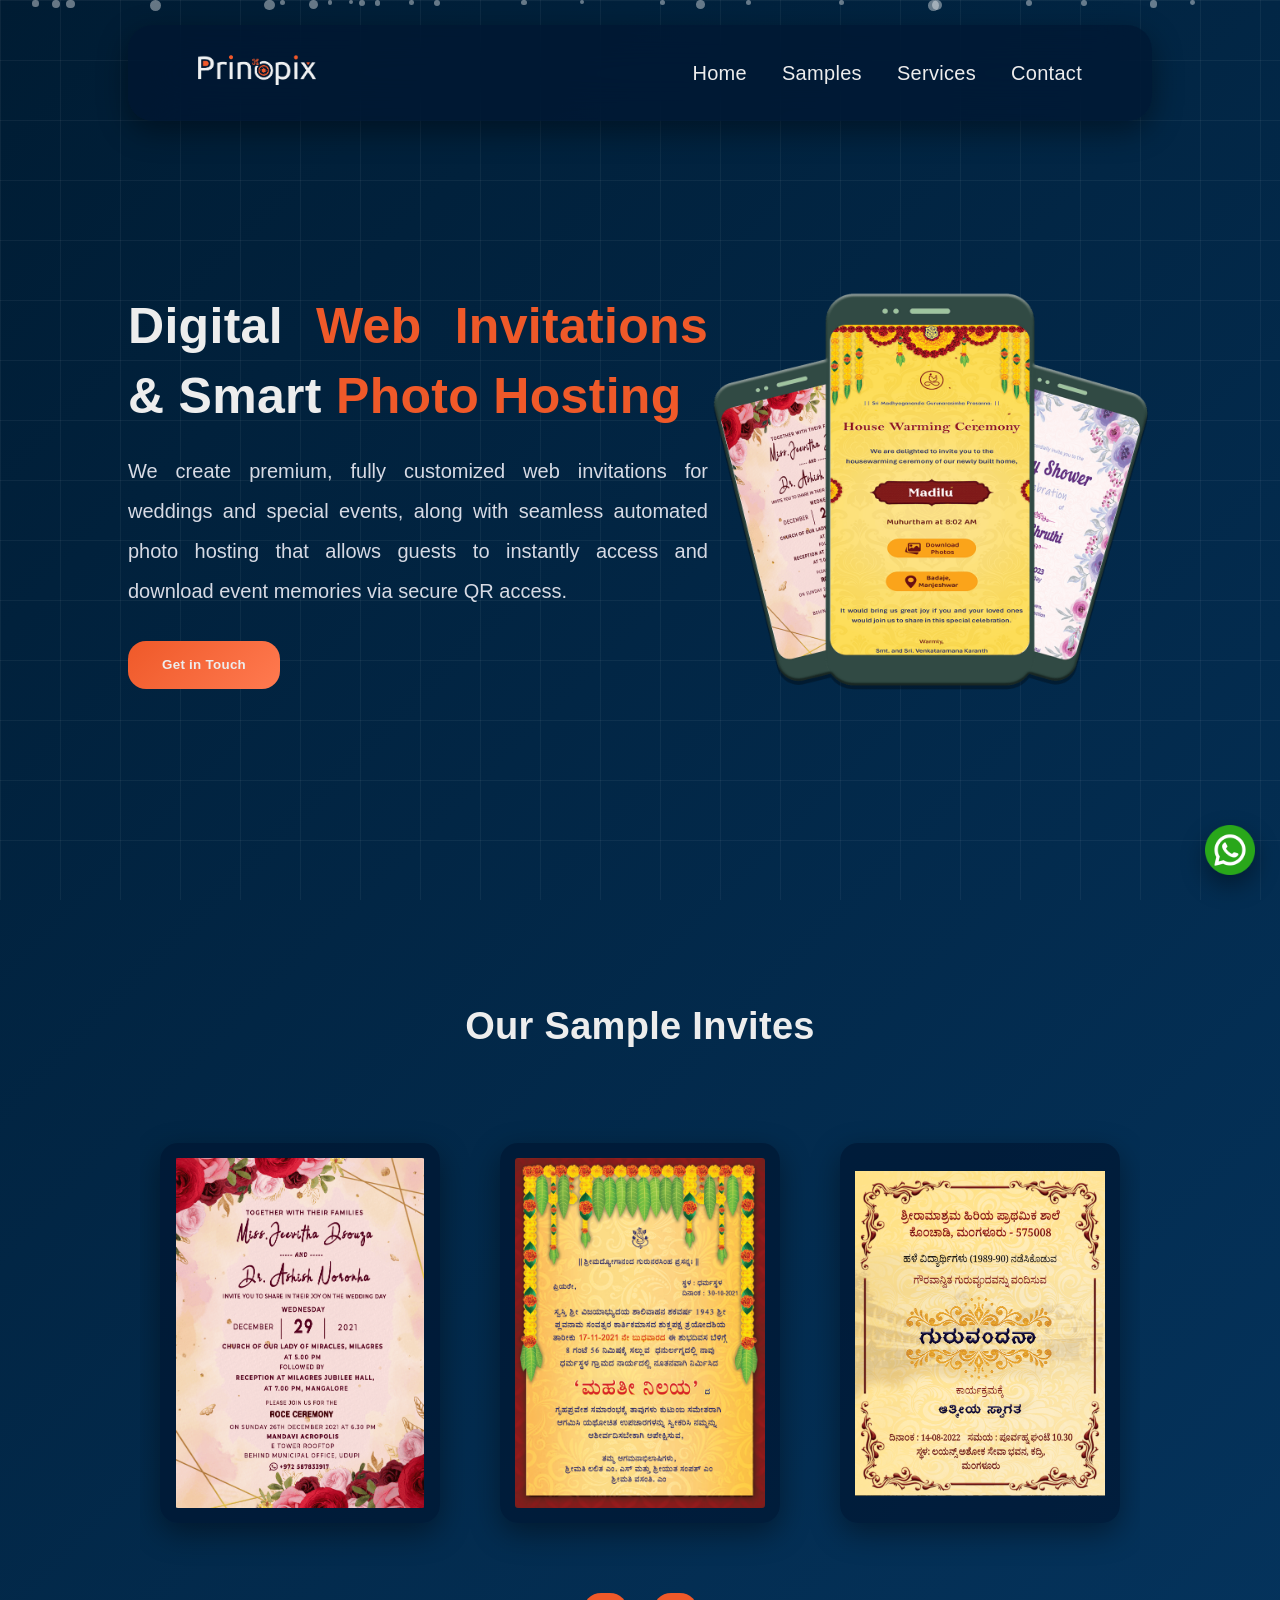
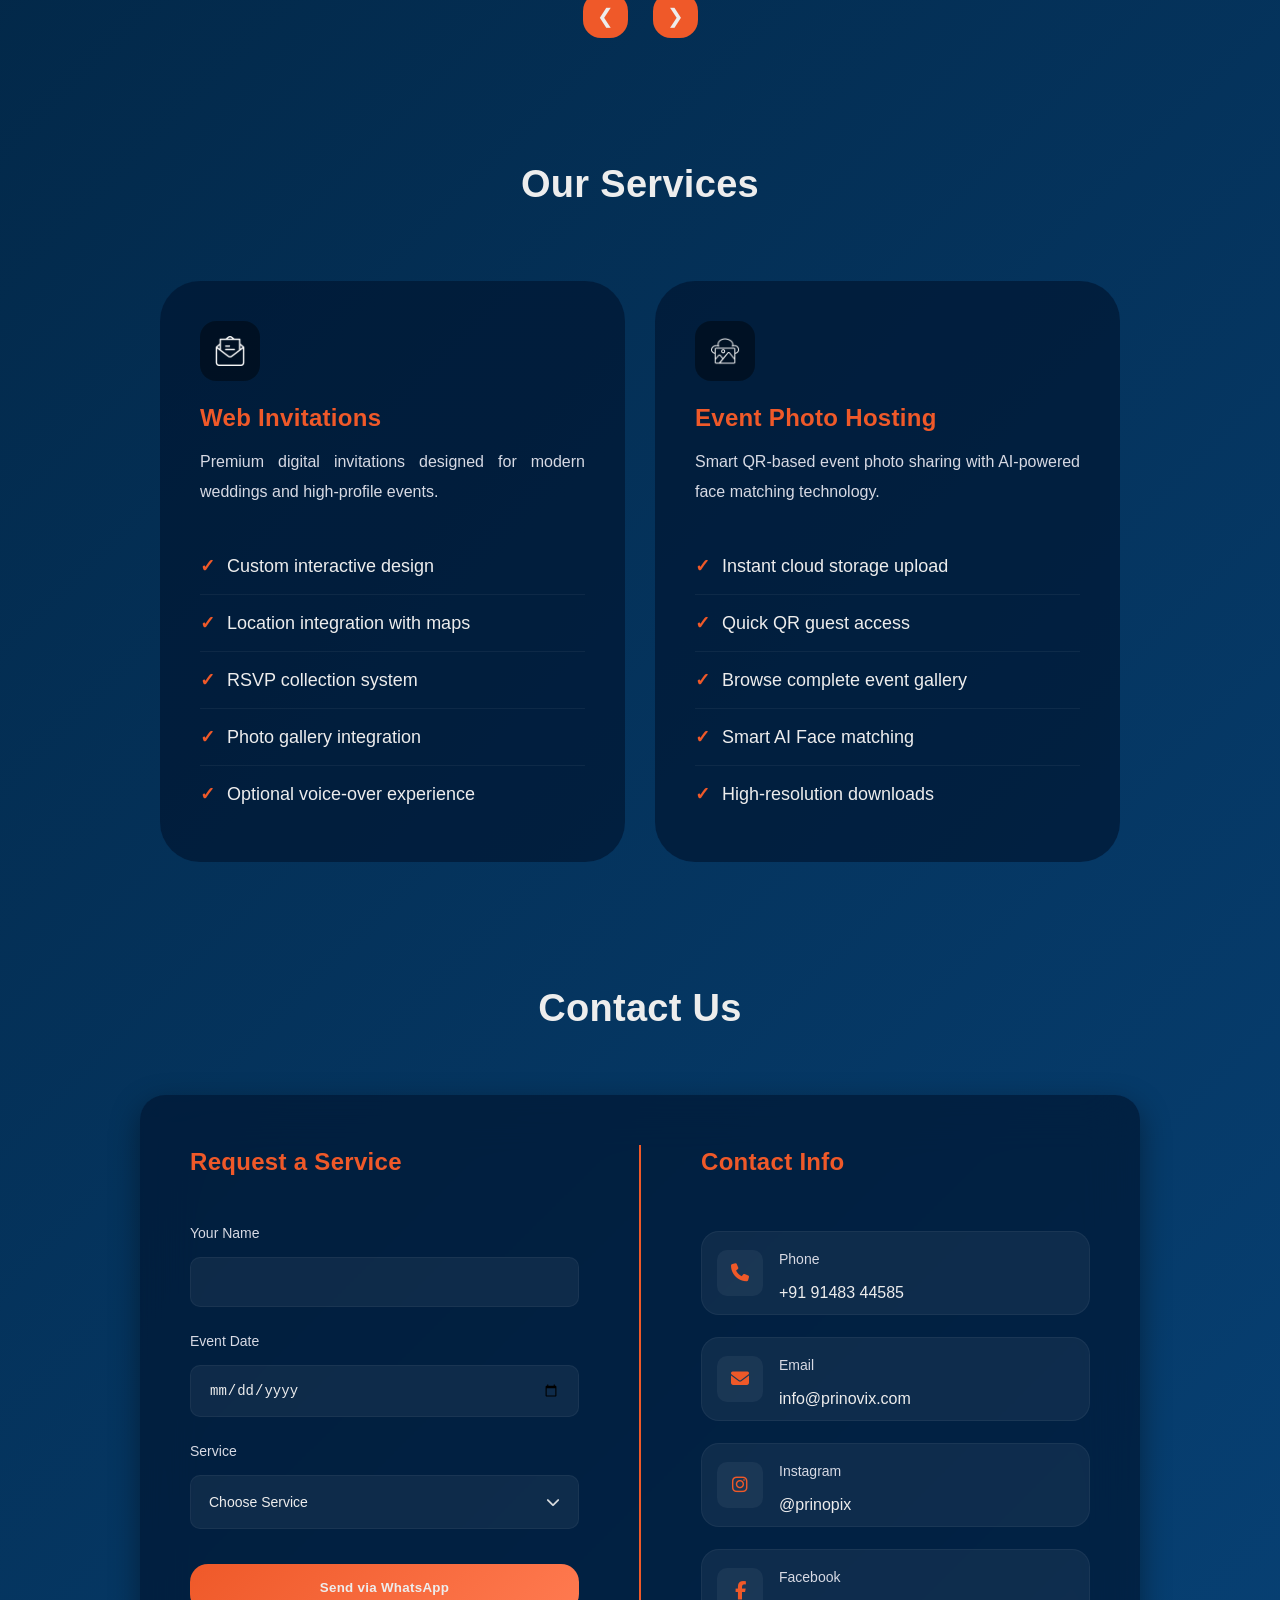
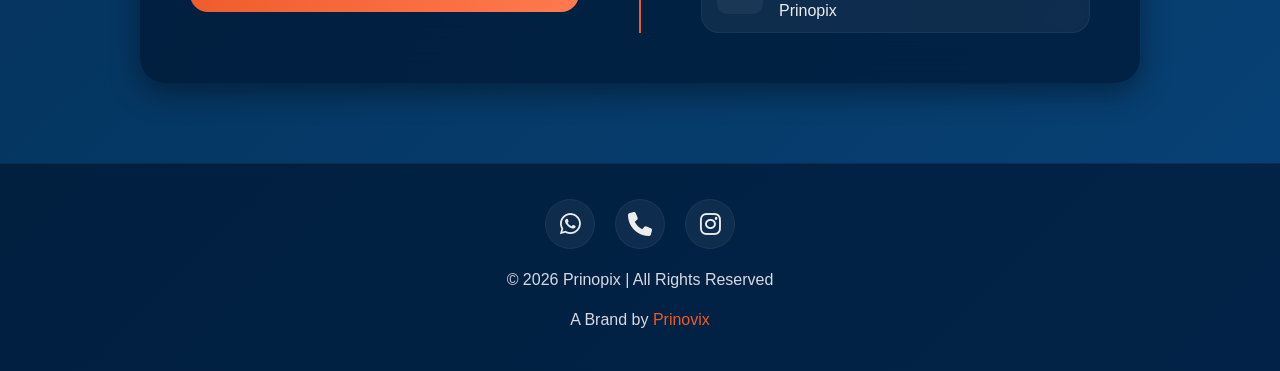
<file: index.html>
<!DOCTYPE html>
<html lang="en">


<head>
<meta charset="UTF-8">
<meta name="viewport" content="width=device-width, initial-scale=1.0">

<title>Prinopix | Web Invite & Event Photo Hosting</title>

<meta name="description" content="Prinopix creates premium digital web invitations and smart QR-based event photo hosting with face matching. Modern, elegant, and fully customized for your special day.">

<meta name="keywords" content="Digital Wedding Invitation, Web Invite, Event Photo Hosting, QR Photo Sharing, Wedding Website, Smart Photo Gallery, AI Face Matching">

<meta name="author" content="Prinopix">

<meta name="robots" content="index, follow">

<!-- Theme Color -->
<meta name="theme-color" content="#EF5929">

<!-- Favicon -->
<link rel="icon" type="image/png" sizes="32x32" href="img/Asset 1.png">
<link rel="apple-touch-icon" href="img/favicon.png">

<!-- Open Graph (WhatsApp / Facebook Preview) -->
<meta property="og:title" content="Prinopix | Web Invitations">
<meta property="og:description" content="Elegant web invitations and QR-based event photo hosting for modern weddings and events.">
<meta property="og:image" content="https://prinopix.com/img/preview.png">
<meta property="og:url" content="https://prinopix.com">
<meta property="og:type" content="website">

<!-- Twitter Card -->
<meta name="twitter:card" content="summary_large_image">
<meta name="twitter:title" content="Prinopix | Web Invitations & Event Hosting">
<meta name="twitter:description" content="Premium digital invites and smart event photo hosting.">
<meta name="twitter:image" content="https://prinopix.com/img/preview.png">

<link rel="stylesheet" href="css/style.css">
<link rel="stylesheet" href="https://cdnjs.cloudflare.com/ajax/libs/font-awesome/6.5.0/css/all.min.css">
</head>

<body>

<div class="mandala-bg"></div>
<div class="particles" id="particles"></div>

<div class="cursor-dot"></div>
<div class="cursor-outline"></div>

<nav class="navbar">
  <div class="nav-container">
    
    <div class="logo"><img src="img/Logo.png"></div>

    <ul class="nav-links">
      <li><a href="#">Home</a></li>
      <li><a href="#samples">Samples</a></li>
      <li><a href="#services">Services</a></li>
      <li><a href="#contact">Contact</a></li>
    </ul>

    <div class="hamburger" id="hamburger">
      <span></span>
      <span></span>
      <span></span>
    </div>

  </div>
</nav>

<section class="hero">
  <div class="hero-text">
    <h1>Digital <span>Web Invitations</span> & Smart <span>Photo Hosting</span></h1>
    <p>We create premium, fully customized web invitations for weddings and special events, 
      along with seamless automated photo hosting that allows guests to instantly access and 
      download event memories via secure QR access.</p>
    <a href="#contact"><button class="btn">Get in Touch</button></a>
  </div>

  <div class="hero-img">
    <img src="img/1.png" class="active">
    <img src="img/2.png">
    <img src="img/3.png">
  </div>
</section>



<section class="section" id="samples">
  <h2>Our Sample Invites</h2>

  <div class="carousel">

    <div class="carousel-track">

      <a href="https://madilu.site" class="sample-card">
        <div class="sample-inner">
          <img src="img/I1.png">
        </div>
      </a>

      <a href="https://madilu.site" class="sample-card">
        <div class="sample-inner">
          <img src="img/I2.png">
        </div>
      </a>

      <a href="https://madilu.site" class="sample-card">
        <div class="sample-inner">
          <img src="img/I4.png">
        </div>
      </a>

      <a href="https://madilu.site" class="sample-card">
        <div class="sample-inner">
          <img src="img/I7.png">
        </div>
      </a>

      <a href="samples.html" class="sample-card">
        <div class="sample-inner">
          <img src="img/I9.png">
        </div>
      </a>

    </div>

    <div class="carousel-controls">
      <button class="carousel-btn prev">&#10094;</button>
      <button class="carousel-btn next">&#10095;</button>
    </div>

  </div>
</section>


<section class="section" id="services">
  <div class="container">
    <h2 style="text-align: center; margin-bottom: 50px;">Our Services</h2>

    <div class="services-wrapper">

      <div class="service-card-pro">
        <div class="service-header">
          <div class="service-icon">
            <img src="img/invitation.png" alt="Icon">
          </div>
          <h3>Web Invitations</h3>
          <p>Premium digital invitations designed for modern weddings and high-profile events.</p>
        </div>

        <ul class="service-features">
          <li class="feature-item">Custom interactive design</li>
          <li class="feature-item">Location integration with maps</li>
          <li class="feature-item">RSVP collection system</li>
          <li class="feature-item">Photo gallery integration</li>
          <li class="feature-item">Optional voice-over experience</li>
        </ul>
      </div>

      <div class="service-card-pro">
        <div class="service-header">
          <div class="service-icon">
            <img src="img/photo.png" alt="Icon">
          </div>
          <h3>Event Photo Hosting</h3>
          <p>Smart QR-based event photo sharing with AI-powered face matching technology.</p>
        </div>

        <ul class="service-features">
          <li class="feature-item">Instant cloud storage upload</li>
          <li class="feature-item">Quick QR guest access</li>
          <li class="feature-item">Browse complete event gallery</li>
          <li class="feature-item">Smart AI Face matching</li>
          <li class="feature-item">High-resolution downloads</li>
        </ul>
      </div>

    </div>
  </div>
</section>



<section class="section contact" id="contact">
  <h2>Contact Us</h2>

  <div class="contact-wrapper">

    <!-- LEFT SIDE -->
    <div class="contact-left">

      <!-- SERVICE REQUEST INTRO -->
      <div class="service-request-box">
        <h3>Request a Service</h3>
      </div>

      <!-- FORM -->
      <form id="whatsappForm" class="contact-form">

        <div class="form-group">
          <label>Your Name</label>
          <input type="text" id="name" required>
        </div>

        <div class="form-group">
          <label>Event Date</label>
          <input type="date" id="eventDate" required>
        </div>

        <div class="form-group">
          <label>Service</label>
          <div class="custom-select" id="serviceSelect">
            <div class="select-trigger">
              <span id="selectedService">Choose Service</span>
              <i class="fa-solid fa-chevron-down"></i>
            </div>

            <div class="select-options">
              <div class="select-option" data-value="Web Invitation">
                Web Invitation
              </div>
              <div class="select-option" data-value="Photo Hosting">
                Photo Hosting
              </div>
              <div class="select-option" data-value="Both Services">
                Both Services
              </div>
            </div>

            <!-- Hidden input (important for JS) -->
            <input type="hidden" id="service" required>
          </div>
        </div>

        <button type="submit" class="btn contact-btn">
          Send via WhatsApp
        </button>

      </form>
    </div>

    <!-- CENTER DIVIDER -->
    <div class="contact-divider"></div>


    <!-- RIGHT SIDE -->
    <div class="contact-right">
      <div class="service-request-box">
        <h3>Contact Info</h3>
      </div>

      <a href="tel:+919148344585" class="contact-card">
        <div class="card-icon">
          <i class="fa-solid fa-phone"></i>
        </div>
        <div class="card-content">
          <span>Phone</span>
          <p>+91 91483 44585</p>
        </div>
      </a>

      <a href="mailto:contact@prinopix.com" class="contact-card">
        <div class="card-icon">
          <i class="fa-solid fa-envelope"></i>
        </div>
        <div class="card-content">
          <span>Email</span>
          <p>info@prinovix.com</p>
        </div>
      </a>

      <a href="https://instagram.com/prinopix" target="_blank" class="contact-card">
        <div class="card-icon">
          <i class="fa-brands fa-instagram"></i>
        </div>
        <div class="card-content">
          <span>Instagram</span>
          <p>@prinopix</p>
        </div>
      </a>

      <a href="https://facebook.com/prinopix" target="_blank" class="contact-card">
        <div class="card-icon">
          <i class="fa-brands fa-facebook-f"></i>
        </div>
        <div class="card-content">
          <span>Facebook</span>
          <p>Prinopix</p>
        </div>
      </a>
    </div>

  </div>
</section>



<footer class="footer">

  <div class="footer-social">
    <a href="https://wa.me/919148344585" target="_blank" aria-label="WhatsApp">
      <i class="fa-brands fa-whatsapp"></i>
    </a>

    <a href="tel:+919148344585" aria-label="Call">
      <i class="fa-solid fa-phone"></i>
    </a>

    <a href="https://instagram.com/prinopix" target="_blank" aria-label="Instagram">
      <i class="fa-brands fa-instagram"></i>
    </a>
  </div>

  <div class="footer-text">
    © 2026 Prinopix | All Rights Reserved
  </div>

  <div class="footer-parent">
    A Brand by <a href="https://prinovix.com" target="_blank">Prinovix</a>
  </div>

</footer>


<a href="https://wa.me/919148344585" class="whatsapp-float" target="_blank">
  <img src="img/whatsapp.png">
</a>


<script src="js/main.js"></script>

</body>
</html>
</file>
<file: css/style.css>
/* =====================================================
   DESIGN SYSTEM
===================================================== */
:root{

  /* COLORS */
  --primary:#EF5929;
  --primary-light:#ff7a50;
  --light:#EDEDED;
  --text-muted:#d7dae4;
  --error:#ff4d4d;
  --dark:#001c33;
  

  --glass-bg:rgba(255, 255, 255, 0.05);
  --glass-nav:rgba(1,21,49,0.671);
  --glass-dark:rgba(0,0,0,0.4);
  --glass-black:rgba(0,0,0,0.8);

  /* TYPOGRAPHY */
  --font-heading:'Prompt', sans-serif;
  --font-body:'Ubuntu', sans-serif;

  --fs-hero:50px;
  --fs-hero-laptop:36px;
  --fs-hero-mobile:28px;
  --fs-section-title:38px;
  --fs-section-title-laptop:32px;
  --fs-body:20px;
  --fs-body-laptop:18px;
  --fs-body-mobile:16px;
  --fs-h3:24px;
  --fs-h3-mobile:22px;
  --fs-normal:14px;

  /* RADIUS */
  --radius-lg:40px;
  --radius-md:25px;
  --radius-sm:18px;
  --radius-xs:10px;

  /* SHADOW */
  --shadow-lg:0 20px 40px rgba(0,0,0,0.5);
  --shadow-md:0 10px 30px rgba(0,0,0,0.4);
  --shadow-sm:0 10px 25px rgba(0,0,0,0.4);
}

/* =====================================================
   RESET
===================================================== */
*{
  margin:0;
  padding:0;
  box-sizing:border-box;
}

html{
  scroll-behavior:smooth;
}

body{
  font-family:var(--font-body);
  font-size:var(--fs-body);
  line-height:2;
  color:var(--light);
  overflow-x:hidden;
  background:linear-gradient(-45deg,#00273A,#00273A,#0A4F8E,#001c33);
  background-size:400% 400%;
  animation:gradientMove 15s ease infinite;
}

/* Headings */
h1,h2,h3,h4,h5,h6,
.logo,
.nav-links a, .span,
.btn{
  font-family:var(--font-heading);
  letter-spacing:0.3px;
  line-height:1.4;
}

/* =====================================================
   H2 Style
===================================================== */
h2 {
  display: block;  
  transition: transform 0.3s ease, color 0.3s ease;
  text-align: center;
}

h2:hover {
  color: var(--primary-light);
  transform: scale(1.01);
}

/* =====================================================
   BACKGROUND EFFECTS
===================================================== */
@keyframes gradientMove{
  0%{background-position:0% 50%;}
  50%{background-position:100% 50%;}
  100%{background-position:0% 50%;}
}

/* Grid overlay */
body::before{
  content:"";
  position:fixed;
  inset:0;
  pointer-events:none;
  z-index:-1;
  background-image:
    linear-gradient(rgba(255,255,255,0.05) 1px, transparent 1px),
    linear-gradient(90deg, rgba(255,255,255,0.05) 1px, transparent 1px);

  background-size:60px 60px;
}

/* Mandala */
.mandala-bg{
  position:fixed;
  width:800px;
  height:800px;
  top:50%;
  left:50%;
  transform:translate(-50%,-50%);
  background:url('https://www.transparenttextures.com/patterns/arabesque.png');
  opacity:0.04;
  animation:rotateMandala 100s linear infinite;
  z-index:-3;
}

@keyframes rotateMandala{
  from{transform:translate(-50%,-50%) rotate(0);}
  to{transform:translate(-50%,-50%) rotate(360deg);}
}

/* Particles */
.particles{
  position:fixed;
  inset:0;
  overflow:hidden;
  z-index:-2;
}

.particle{
  position:absolute;
  border-radius:50%;
  background:rgba(255,255,255,0.4);
  animation:floatUp linear infinite;
}

@keyframes floatUp{
  from{transform:translateY(100vh);opacity:0;}
  10%{opacity:1;}
  to{transform:translateY(-10vh);opacity:0;}
}

/* =====================================================
   NAVBAR
===================================================== */
.navbar{
  position:fixed;
  top:25px;
  width:100%;
  display:flex;
  justify-content:center;
  z-index:1000;
}

.nav-container{
  width:80%;
  max-width:1100px;
  padding:28px 70px;
  display:flex;
  align-items:center;
  justify-content:space-between;
  gap:40px;
  border-radius:var(--radius-md);
  background:var(--glass-nav);
  backdrop-filter:blur(25px);
  box-shadow:var(--shadow-md);
}

.logo img{
  height:30px;
}

.nav-links{
  display:flex;
  gap:35px;
  list-style:none;
}

.nav-links a{
  text-decoration:none;
  color:var(--light);
  font-weight:500;
  transition:0.3s;
}

.nav-links a:hover{
  color:var(--primary);
}

/* Hamburger */
.hamburger{
  display:none;
  flex-direction:column;
  gap:6px;
  cursor:pointer;
}

.hamburger span{
  width:28px;
  height:3px;
  background:var(--light);
  border-radius:3px;
}

/* =====================================================
   HERO
===================================================== */
.hero{
  min-height:100vh;
  padding:160px 10% 80px; /* top padding fixes overlap */
  display:flex;
  align-items:center;
  justify-content:space-evenly;
}

.hero-text{
  max-width:580px;
  text-align:justify;
}

.hero h1{
  font-size:var(--fs-hero);
  margin-bottom:20px;
}

.hero h1 span{
  color:var(--primary);
}

.hero p{
  color:var(--text-muted);
  margin-bottom:30px;
  
}

.btn{
  padding:15px 34px;
  border:none;
  border-radius:var(--radius-sm);
  background:linear-gradient(135deg,var(--primary),var(--primary-light));
  color:var(--light);
  font-weight:600;
  cursor:pointer;
  transition:0.3s;
}

.btn:hover{
  transform:translateY(-5px) scale(1.05);
}

/* Hero Image */
.hero-img{
  position:relative;
  width:550px;
  height:550px;
}

.hero-img img{
  position:absolute;
  width:100%;
  height:100%;
  object-fit:contain;
  opacity:0;
  transition:opacity 1.5s ease-in-out;
  animation:floatImage 6s ease-in-out infinite;
}

.hero-img img.active{
  opacity:1;
}

@keyframes floatImage{
  0%{transform:translateY(0);}
  50%{transform:translateY(-25px);}
  100%{transform:translateY(0);}
}

/* =====================================================
   SECTIONS
===================================================== */
.section{
  padding:100px 8% 0px;
  text-align:justify;
}

.section h2{
  font-size:var(--fs-section-title);
  margin-bottom:60px;
}


/* =====================================================
   SAMPLE CARDS
===================================================== */

.carousel {
  position: relative;
  max-width: 1000px;
  margin: auto;
  padding: 20px 10px; /* gives breathing room for shadow */
  overflow: hidden;
}

.carousel-track {
  display: flex;
  gap: 40px;
  will-change: transform;
}

/* Controls wrapper */
.carousel-controls {
  display: flex;
  align-items: center;
  justify-content: center;
  gap: 25px;
  margin-top: 20px;
}

/* Arrows */
.carousel-btn {
  background: var(--primary);
  border: none;
  color: var(--light);
  font-size: 20px;
  width: 45px;
  height: 45px;
  border-radius: var(--radius-sm);
  cursor: pointer;
  transition: 0.3s;
}

.carousel-btn:hover {
  background: var(--primary-light);
  transform: scale(1.03);
}

.carousel-controls {
  display: flex;
  align-items: center;
  justify-content: center;
  gap: 25px;
  margin-top: 60px;
}

.sample-card {
  flex: 0 0 auto;
  width: 300px;
  height: 400px;
  padding: 10px; /* space for shadow */
}

.sample-inner{
  width:100%;
  height:100%;
  transition:transform 0.8s;
}

.sample-card:hover .sample-inner{
  transform:rotateY(5deg) rotateX(8deg) scale(1.05);
}

.sample-inner img{
  width:100%;
  height:100%;
  object-fit:contain;
  border-radius:var(--radius-sm);
  box-shadow:var(--shadow-md);
  background: var(--glass-nav);
  padding: 15px 15px;
}








/* =====================================================
   SERVICES REDESIGN
===================================================== */
.services-wrapper {
  display: grid;
  grid-template-columns: repeat(auto-fit, minmax(350px, 1fr));
  gap: 30px;
  max-width: 1000px;
  margin: 0 auto;
  padding: 20px;
}

.service-card-pro {
  position: relative;
  background: var(--glass-nav);
  border-radius: var(--radius-lg);
  padding: 40px;
  transition: all 0.4s cubic-bezier(0.175, 0.885, 0.32, 1.275);
  overflow: hidden;
  display: flex;
  flex-direction: column;
}

.service-card-pro:hover {
  transform: translateY(-8px);
  background: var(--glass-nav);
  box-shadow: var(--shadow-md);
}

/* Icon & Header */
.service-header {
  margin-bottom: 30px;
}

.service-icon {
  width: 60px;
  height: 60px;
  background: var(--glass-dark);
  border-radius: 16px;
  display: flex;
  align-items: center;
  justify-content: center;
  margin-bottom: 20px;
  transition: 0.3s;
}

.service-card-pro:hover .service-icon {
  background: var(--primary);
  transform: rotate(-5deg);
}

.service-icon img {
  width: 30px;
  height: 30px;
  object-fit: contain;
  /* If icons are black/dark, this makes them white */
  filter: brightness(0) invert(1);
}

.service-header h3 {
  font-size: var(--fs-h3);
  font-weight: 600;
  margin-bottom: 12px;
  color: var(--primary);
}

.service-header p {
  font-size: var(--fs-body-mobile);
  line-height: 1.9;
  color: var(--text-muted);
}

/* Feature List (Replacing the Timeline) */
.service-features {
  list-style: none;
  padding: 0;
  margin: 0;
  margin-top: auto; /* Pushes list to bottom */
}

.feature-item {
  display: flex;
  align-items: center;
  gap: 12px;
  padding: 10px 0;
  font-size: var(--fs-body-laptop);
  color: var(--light);
  border-bottom: 1px solid var(--glass-bg);
}

.feature-item:last-child {
  border-bottom: none;
}

/* The "Checkmark" Replacement for dots */
.feature-item::before {
  content: '✓';
  color: var(--primary);
  font-weight: bold;
}

.feature-item:hover {
  content: '✓';
  color: var(--primary);
  font-weight: 400;
}


/* =====================================================
   CONTACT – ALIGNED & BALANCED
===================================================== */
.contact{
  padding:100px 8% 0px;
}

.contact-wrapper{
  max-width:1000px;    
  margin:60px auto 0;
  display:flex;
  gap:60px;
  align-items:flex-start;
  padding:50px;
  border-radius:var(--radius-md);
  background:var(--glass-nav);
  backdrop-filter:blur(25px);
  box-shadow:var(--shadow-md);
}

/* LEFT SIDE */
.contact-left{
  flex:1;
  display:flex;
  flex-direction:column;
}

/* HEADINGS */
.service-request-box{
  margin-bottom:30px;
}

.service-request-box h3{
  font-size:var(--fs-h3);;
  font-weight:600;
  color:var(--primary);
}

/* FORM */
.contact-form{
  margin-top:10px;
}

.form-group{
  margin-bottom:20px;
}

.form-group label{
  display:block;
  font-size:var(--fs-normal);
  margin-bottom:10px;
  color:var(--text-muted);
  text-align:left;
}


/* Inputs */
.contact input{
  width:100%;
  padding:16px 18px;
  border-radius:var(--radius-xs);
  border:1px solid var(--glass-bg);
  background:var(--glass-bg);
  color:var(--light);
  outline:none;
  transition:0.3s ease;
  font-size:var(--fs-normal);
}

.contact input:focus{
  border-color:var(--primary);
  box-shadow:0 0 0 2px var(--glass-bg);
}

/* Button */
.contact-btn{
  margin-top:15px;
  width:100%;
}

/* CENTER DIVIDER */
.contact-divider{
  width:2px;
  align-self:stretch;
  background:var(--primary);
  position:relative;
}

/* Add glowing line */
.contact-divider::before{
  content:"";
  position:absolute;
  inset:0;
  background:var(--primary);
  opacity:0.8;
}

/* RIGHT SIDE */
.contact-right{
  flex:1;
  display:flex;
  flex-direction:column;
  gap:22px;
}

/* CONTACT CARDS */
.contact-card{
  display:flex;
  align-items:center;
  gap:16px;
  padding:5px 15px;
  border-radius:var(--radius-sm);
  background:var(--glass-bg);
  border:1px solid var(--glass-bg);
  text-decoration:none;
  transition:0.35s ease;
}

/* Icon */
.card-icon{
  width:46px;
  height:46px;
  border-radius:var(--radius-xs);
  display:flex;
  align-items:center;
  justify-content:center;
  background:var(--glass-bg);
  font-size:var(--fs-body-laptop);
  color:var(--primary);
  transition:0.3s ease;
}

/* Content */
.card-content span{
  font-size:var(--fs-normal);
  color:var(--text-muted);

}

.card-content p{
  font-size:var(--fs-body-mobile);
  color:var(--light);
}

/* Hover */
.contact-card:hover{
  transform:translateY(-4px);
  border-color:var(--primary);
  background:var(--glass-bg);
}

.contact-card:hover .card-icon{
  background:var(--primary);
  color:var(--light);
}

/* ========================================
   CUSTOM SELECT
======================================== */

.custom-select{
  position:relative;
}

.select-trigger{
  display:flex;
  justify-content:space-between;
  align-items:center;
  padding:12px 18px;
  border-radius:var(--radius-xs);
  border:1px solid var(--glass-bg);
  background:var(--glass-bg);
  cursor:pointer;
  transition:0.3s ease;
  font-size:var(--fs-normal);
}

.select-trigger i{
  font-size:var(--fs-normal);
  opacity:0.9;
  transition:0.3s;
}

.custom-select.active .select-trigger{
  border-color:var(--primary);
  box-shadow:0 0 0 2px var(--glass-bg);
}

.custom-select.active .select-trigger i{
  transform:rotate(180deg);
}

.select-options{
  position:absolute;
  top:105%;
  left:0;
  width:100%;
  background:var(--glass-black);
  border-radius:var(--radius-sm);
  border:1px solid var(--glass-bg);
  overflow:hidden;
  opacity:0;
  transform:translateY(-8px);
  pointer-events:none;
  transition:0.25s ease;
  z-index:10;
}

.custom-select.active .select-options{
  opacity:1;
  transform:translateY(0);
  pointer-events:auto;
}

.select-option{
  padding:14px 18px;
  cursor:pointer;
  font-size:var(--fs-normal);
  transition:0.25s ease;
}

.select-option:hover{
  background:var(--glass-bg);
  color:var(--primary);
}


/* =====================================================
   FOOTER
===================================================== */

.footer{
  padding:35px 20px;
  text-align:center;
  background:var(--glass-nav);
  margin-top:80px;
  border-top:1px solid var(--glass-bg);
}

/* Social Icons */
.footer-social{
  display:flex;
  justify-content:center;
  gap:20px;
  margin-bottom:15px;
}

.footer-social a{
  width:50px;
  height:50px;
  display:flex;
  align-items:center;
  justify-content:center;
  border-radius:50%;
  background:var(--glass-bg);
  border:1px solid var(--glass-bg);
  color:var(--light);
  transition:0.3s ease;
  font-size: var(--fs-h3);
}

.footer-social a:hover{
  transform:translateY(-4px);
  border-color:var(--primary);
  color:var(--primary);
}

/* Copyright */
.footer-text{
  font-size: var(--fs-body-mobile);
  margin-bottom:8px;
  color:var(--text-muted);
}

/* Parent Company */
.footer-parent{
  font-size:var(--fs-body-mobile);
  color:var(--text-muted);
}

.footer-parent a{
  color:var(--primary);
  text-decoration:none;
  font-weight:500;
}

.footer-social a{
  text-decoration: none;   /* remove underline */
}

/* =====================================================
   WHATSAPP
===================================================== */
.whatsapp-float{
  position:fixed;
  bottom:25px;
  right:25px;
  width:50px;
  height:50px;
  border-radius:50%;
  display:flex;
  align-items:center;
  justify-content:center;
  box-shadow:var(--shadow-sm);
  animation:pulse 2s infinite;
  z-index:999;
}

.whatsapp-float img{
  width:50px;
}

@keyframes pulse{
  0%{transform:scale(1);}
  50%{transform:scale(1.1);}
  100%{transform:scale(1);}
}


/* =====================================================
   RESPONSIVE DESIGN
===================================================== */

/* Laptop */
@media (max-width:1200px){
  .section h2{
    font-size:var(--fs-section-title-laptop);
    margin-bottom:40px;
  }

  .service-card-pro{width:100%;}
  .hero{
    min-height:auto;
    padding:200px 12% 0px; /* top padding fixes overlap */
  }
  .hero-text{
    max-width:450px;
    text-align:justify;
  }
  .hero h1{
    font-size:var(--fs-hero-laptop);
  }
  .hero p{
    font-size: var(--fs-body-laptop);
    margin-bottom:25px;
  }
  .carousel {
    max-width: 800px;
  }
  .carousel-track {
    gap: 35px;
  }
  .carousel-controls {
    margin-top: 50px;
  }
  .sample-card {
    width: 270px;
    height: 360px;
  }
}

/* Tablet */
@media (max-width:992px){
  .section h2{
    margin-bottom:25px;
  }
  .hero-text{
    max-width:450px;
    text-align:justify;
  }
  .nav-container{
    width:90%;
    padding:20px 20px;
  }
  .carousel {
    max-width: 800px;
  }
  .carousel-track {
    gap: 35px;
  }
  .carousel-controls {
    margin-top: 50px;
  }
  .sample-card {
    width: 270px;
    height: 360px;
  }
  .contact{
    padding:80px 6% 0px;
  }
  .contact-wrapper{
    flex-direction:column;
    gap:40px;
    padding:40px 35px;
    max-width:700px;
  }
  .contact-divider{
    display:none;
  }
  .contact-left,
  .contact-right{
    width:100%;
  }
  .contact-right{
    gap:18px;
  }
  .contact-card{
    padding:14px 18px;
  } 
}

/* Mobile */
@media (max-width:768px){
  .hero{
    min-height:auto;
    flex-direction:column;
    text-align:center;
    gap:30px;
    padding:200px 8% 0px; /* prevent overlap on tablet */
    align-items:center;      /* vertical center */
  }
  .hero-text{
    max-width:700px;
    text-align:justify;
  }
  .hero h1{
    font-size:var(--fs-hero-mobile);
  }
  .hero p{
    font-size: var(--fs-body-mobile);
    margin-bottom:25px;
  }

  .hero-img{display:none;}

  .section h2{font-size:26px;}

  .services-wrapper {
    grid-template-columns: repeat(auto-fit, minmax(250px, 1fr));
  }
  .service-card-pro {
    border-radius: var(--radius-md);
    padding: 20px;
  }
  .service-header p {
    font-size: var(--fs-body-mobile);
    line-height: 1.9;
    color: var(--text-muted);
  }
  .feature-item {
    display: flex;
    align-items: center;
    gap: 12px;
    padding: 5px 0;
    font-size: var(--fs-body-mobile);
    color: var(--light);
    border-bottom: 1px solid var(--glass-bg);
  }

  .nav-links{
    position:absolute;
    top:80px;
    left:50%;
    transform:translateX(-50%);
    width:90%;
    flex-direction:column;
    align-items:center;
    padding:30px 0;
    border-radius:var(--radius-md);
    background:var(--glass-black);
    backdrop-filter:blur(20px);
    display:none;
  }

  .nav-links.active{
    display:flex;
  }

  .hamburger{
    display:flex;
  }

}
</file>
